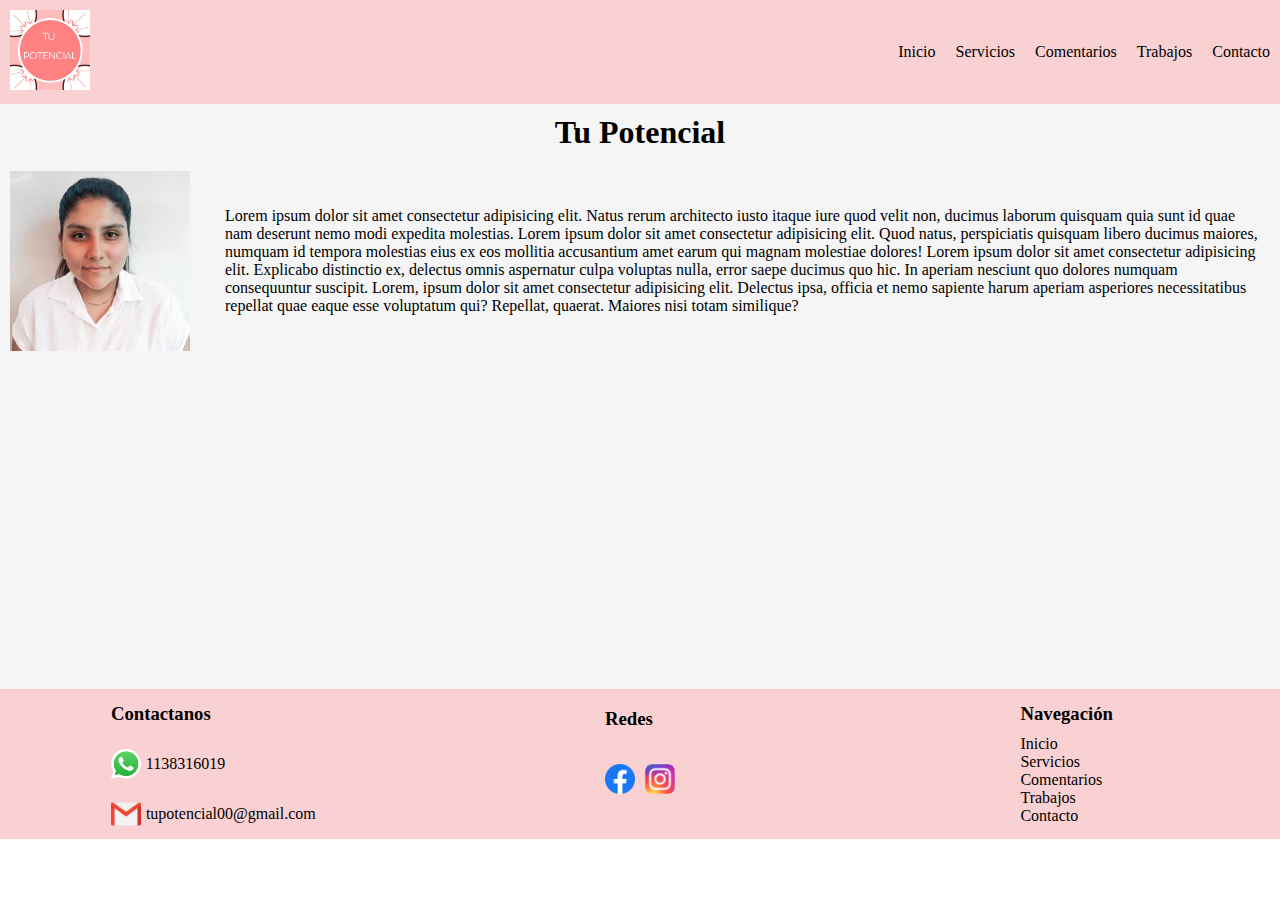
<file: index.html>
<!DOCTYPE html>
<html lang="es">

<head>
    <meta charset="UTF-8">
    <meta http-equiv="X-UA-Compatible" content="IE=edge">
    <meta name="viewport" content="width=device-width, initial-scale=1.0">
    <link rel="stylesheet" href="./css/style.css">
    <title>Tu Potencial</title>
</head>

<body>
    <header class="contenedor-header">
        <div class="caja-logo">
            <a href="index.html">
                <img src="./img/logo.jpeg" class="logo">
            </a>
        </div>
        <nav>
            <ul class="caja-nav">
                <li class="paginas"><a href="./index.html">Inicio</a></li>
                <li class="paginas"><a href="./pages/servicios.html">Servicios</a></li>
                <li class="paginas"><a href="./pages/comentarios.html">Comentarios</a></li>
                <li class="paginas"><a href="./pages/trabajos.html">Trabajos</a></li>
                <li class="paginas"><a href="./pages/contacto.html">Contacto</a></li>
            </ul>
        </nav>
    </header>
    <main class="caja-index">
        <h1>Tu Potencial</h1>
        <div class="inicio">
            <img src="./img/nadia.jpeg" alt="Nadia" class="nadia">
            <p class="parrafo-index">
                Lorem ipsum dolor sit amet consectetur adipisicing elit. Natus rerum architecto
                iusto
                itaque iure quod velit
                non, ducimus laborum quisquam quia sunt id quae nam deserunt nemo modi expedita molestias.
                Lorem ipsum dolor sit amet consectetur adipisicing elit. Quod natus, perspiciatis quisquam libero
                ducimus
                maiores, numquam id tempora molestias eius ex eos mollitia accusantium amet earum qui magnam molestiae
                dolores!
                Lorem ipsum dolor sit amet consectetur adipisicing elit. Explicabo distinctio ex, delectus omnis
                aspernatur
                culpa voluptas nulla, error saepe ducimus quo hic. In aperiam nesciunt quo dolores numquam consequuntur
                suscipit.
                Lorem, ipsum dolor sit amet consectetur adipisicing elit. Delectus ipsa, officia et nemo sapiente harum
                aperiam asperiores necessitatibus repellat quae eaque esse voluptatum qui? Repellat, quaerat. Maiores
                nisi
                totam similique?
            </p>
        </div>
    </main>
    <footer class="caja-footer">
        <div class="caja-contact-footer">
            <h3 class="contactanos">Contactanos</h3>
            <div class="telefono">
                <img src="./img/whatsapp-logo-11.png" alt="telefono" class="img-footer">
                <p>1138316019</p>
            </div>
            <div class="mail">
                <img src="./img/gmail-logo.png" alt="mail" class="img-footer">
                <p>tupotencial00@gmail.com</p>
            </div>
        </div>
        <div class="caja-redes">
            <h3 class="redes">Redes</h3>
            <ol class="redes-link">
                <li><a href="www.facebook.com"><img src="./img/Facebook_f_logo_(2019).png" alt="facebook" class="img-footer"></a></li>
                <li><a href="www.instagram.com"><img src="./img/Instagram_logo_2016.png" alt="instagram" class="img-footer"></a></li>
            </ol>
        </div>
        <div class="caja-nav-foot">
            <h3 class="navegacion">Navegación</h3>
            <ol class="nav-foot">
                <li><a href="./index.html">Inicio</a></li>
                <li><a href="./pages/servicios.html">Servicios</a></li>
                <li><a href="./pages/comentarios.html">Comentarios</a></li>
                <li><a href="./pages/trabajos.html">Trabajos</a></li>
                <li><a href="./pages/contacto.html">Contacto</a></li>
            </ol>
        </div>
    </footer>
</body>

</html>
</file>
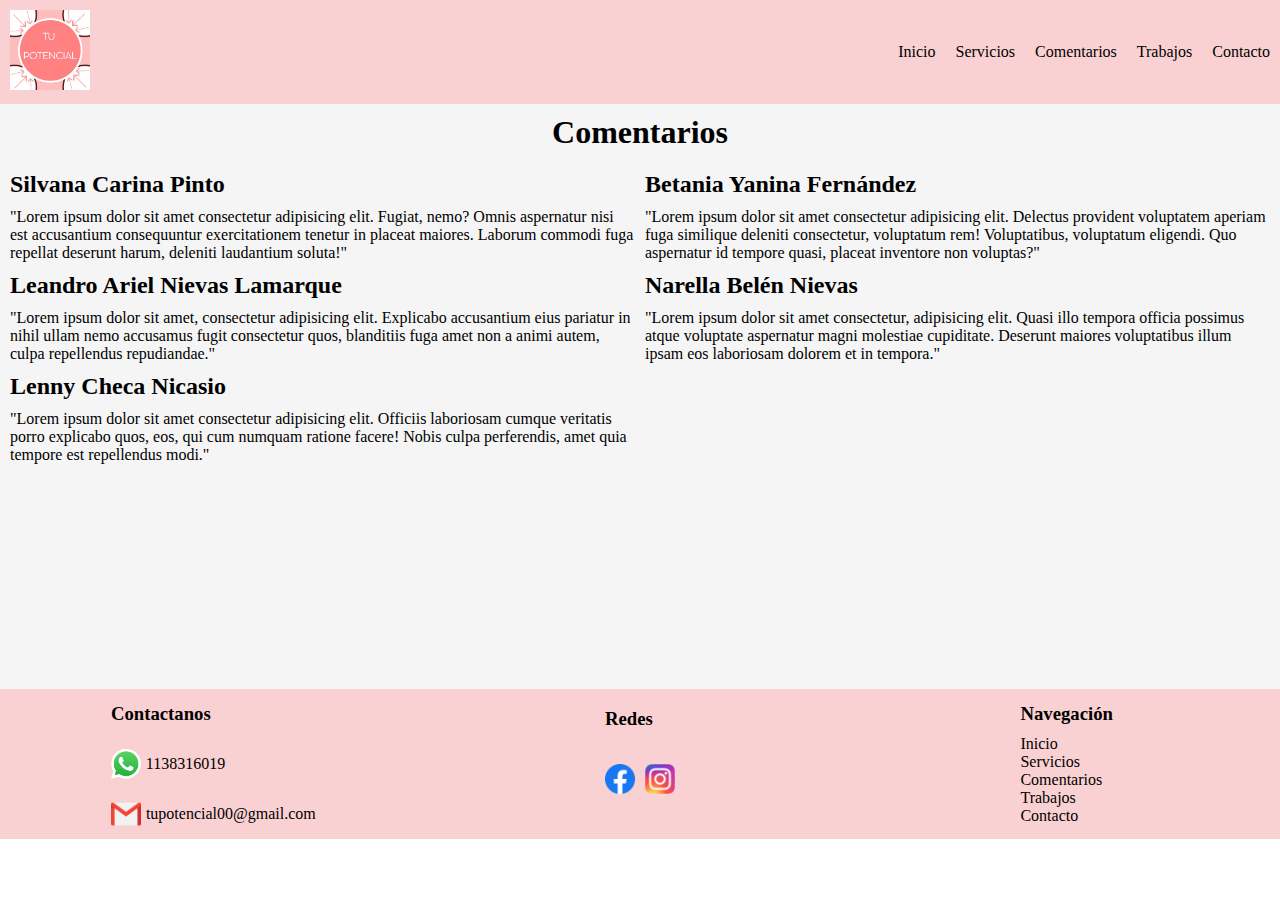
<file: pages/comentarios.html>
<!DOCTYPE html>
<html lang="es">

<head>
    <meta charset="UTF-8">
    <meta http-equiv="X-UA-Compatible" content="IE=edge">
    <meta name="viewport" content="width=device-width, initial-scale=1.0">
    <link rel="stylesheet" href="../css/style.css">
    <title>Tu Potencial</title>
</head>

<body>
    <header class="contenedor-header">
        <div class="caja-logo">
            <a href="index.html">
                <img src="../img/logo.jpeg" class="logo">
            </a>
        </div>
        <nav>
            <ul class="caja-nav">
                <li class="paginas"><a href="../index.html">Inicio</a></li>
                <li class="paginas"><a href="./servicios.html">Servicios</a></li>
                <li class="paginas"><a href="./comentarios.html">Comentarios</a></li>
                <li class="paginas"><a href="./trabajos.html">Trabajos</a></li>
                <li class="paginas"><a href="./contacto.html">Contacto</a></li>
            </ul>
        </nav>
    </header>
    <main class="caja-coment">
        <h1>Comentarios</h1>
        <div class="caja-serv-comen">
            <div class="serv-comentarios">
                <h2>Silvana Carina Pinto</h2>
                <p>"Lorem ipsum dolor sit amet consectetur adipisicing elit. Fugiat, nemo? Omnis aspernatur nisi est
                    accusantium consequuntur exercitationem tenetur in placeat maiores. Laborum commodi fuga repellat
                    deserunt harum, deleniti laudantium soluta!"</p>
            </div>
            <div class="serv-comentarios">
                <h2>Betania Yanina Fernández</h2>
                <p>"Lorem ipsum dolor sit amet consectetur adipisicing elit. Delectus provident voluptatem aperiam fuga
                    similique deleniti consectetur, voluptatum rem! Voluptatibus, voluptatum eligendi. Quo aspernatur id
                    tempore quasi, placeat inventore non voluptas?"</p>
            </div>
            <div class="serv-comentarios">
                <h2>Leandro Ariel Nievas Lamarque</h2>
                <p>"Lorem ipsum dolor sit amet, consectetur adipisicing elit. Explicabo accusantium eius pariatur in
                    nihil
                    ullam nemo accusamus fugit consectetur quos, blanditiis fuga amet non a animi autem, culpa
                    repellendus
                    repudiandae."</p>
            </div>
            <div class="serv-comentarios">
                <h2>Narella Belén Nievas</h2>
                <p>"Lorem ipsum dolor sit amet consectetur, adipisicing elit. Quasi illo tempora officia possimus atque
                    voluptate aspernatur magni molestiae cupiditate. Deserunt maiores voluptatibus illum ipsam eos
                    laboriosam dolorem et in tempora."</p>
            </div>
            <div class="serv-comentarios">
                <h2>Lenny Checa Nicasio</h2>
                <p>"Lorem ipsum dolor sit amet consectetur adipisicing elit. Officiis laboriosam cumque veritatis porro
                    explicabo quos, eos, qui cum numquam ratione facere! Nobis culpa perferendis, amet quia tempore est
                    repellendus modi."</p>
            </div>
        </div>
    </main>
    <footer class="caja-footer">
        <div class="caja-contact-footer">
            <h3 class="contactanos">Contactanos</h3>
            <div class="telefono">
                <img src="../img/whatsapp-logo-11.png" alt="telefono" class="img-footer">
                <p>1138316019</p>
            </div>
            <div class="mail">
                <img src="../img/gmail-logo.png" alt="mail" class="img-footer">
                <p>tupotencial00@gmail.com</p>
            </div>
        </div>
        <div class="caja-redes">
            <h3 class="redes">Redes</h3>
            <ol class="redes-link">
                <li><a href="www.facebook.com"><img src="../img/Facebook_f_logo_(2019).png" alt="facebook" class="img-footer"></a></li>
                <li><a href="www.instagram.com"><img src="../img/Instagram_logo_2016.png" alt="instagram" class="img-footer"></a></li>
            </ol>
        </div>
        <div class="caja-nav-foot">
            <h3 class="navegacion">Navegación</h3>
            <ol class="nav-foot">
                <li><a href="../index.html">Inicio</a></li>
                <li><a href="./servicios.html">Servicios</a></li>
                <li><a href="./comentarios.html">Comentarios</a></li>
                <li><a href="./trabajos.html">Trabajos</a></li>
                <li><a href="./contacto.html">Contacto</a></li>
            </ol>
        </div>
    </footer>
</body>

</html>
</file>
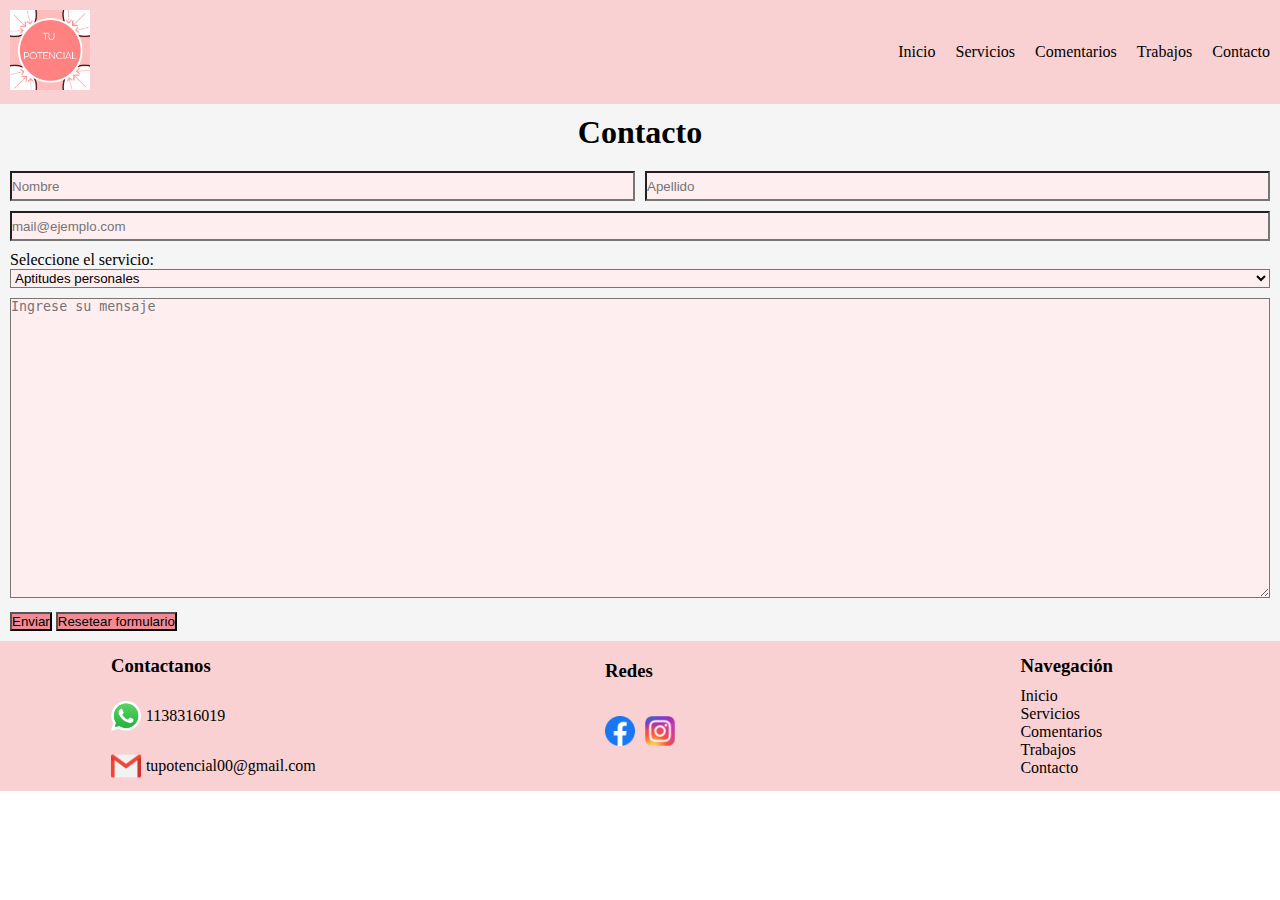
<file: pages/contacto.html>
<!DOCTYPE html>
<html lang="es">
<head>
    <meta charset="UTF-8">
    <meta http-equiv="X-UA-Compatible" content="IE=edge">
    <meta name="viewport" content="width=device-width, initial-scale=1.0">
    <link rel="stylesheet" href="../css/style.css">
    <title>Tu Potencial</title>
</head>
<body>
    <header class="contenedor-header">
        <div class="caja-logo">
            <a href="index.html">
                <img src="../img/logo.jpeg" class="logo">
            </a>
        </div>
        <nav>
            <ul class="caja-nav">
                <li class="paginas"><a href="../index.html">Inicio</a></li>
                <li class="paginas"><a href="./servicios.html">Servicios</a></li>
                <li class="paginas"><a href="./comentarios.html">Comentarios</a></li>
                <li class="paginas"><a href="./trabajos.html">Trabajos</a></li>
                <li class="paginas"><a href="./contacto.html">Contacto</a></li>
            </ul>
        </nav>
    </header>
    <main class="caja-contacto">
        <h1>Contacto</h1>
        <form action="" class="formulario">
            <div class="nombre">
                <input type="text" id="nombre-usuario" placeholder="Nombre" required class="nombre-input">
            </div>
            <div class="apellido">
                <input type="text" id="apellido-usuario" placeholder="Apellido" required class="apellido-input">
            </div>
            <div class="email">
                <input type="email" id="email-usuario" placeholder="mail@ejemplo.com" required class="email-input">
            </div>
            <div class="selec-serv">
                <label for="seleccione-servicio">Seleccione el servicio:</label>
                <select name="" id="seleccione-servicio" aria-placeholder="Seleccione el servicio" class="serv">
                    <option value="aptitudes-personales">Aptitudes personales</option>
                    <option value="armado-cv">Armado de CV</option>
                    <option value="proceso-busqueda">Acompañamiento durante el proceso de búsqueda</option>
                    <option value="entrevista-laboral">Preparación para la entrevista laboral</option>
                    <option value="desempeño-laboral">Optimización de desempeño laboral</option>
                </select>
            </div>
            <div class="mensaje">
                <textarea name="" id="mensaje-usuario" cols="30" rows="10" placeholder="Ingrese su mensaje" class="mensaje-input"></textarea>
            </div>
            <div>
                <input type="submit" value="Enviar" class="boton-contact">
                <input type="reset" value="Resetear formulario" class="boton-contact">
            </div>
        </form>
    </main>
    <footer class="caja-footer">
        <div class="caja-contact-footer">
            <h3 class="contactanos">Contactanos</h3>
            <div class="telefono">
                <img src="../img/whatsapp-logo-11.png" alt="telefono" class="img-footer">
                <p>1138316019</p>
            </div>
            <div class="mail">
                <img src="../img/gmail-logo.png" alt="mail" class="img-footer">
                <p>tupotencial00@gmail.com</p>
            </div>
        </div>
        <div class="caja-redes">
            <h3 class="redes">Redes</h3>
            <ol class="redes-link">
                <li><a href="www.facebook.com"><img src="../img/Facebook_f_logo_(2019).png" alt="facebook" class="img-footer"></a></li>
                <li><a href="www.instagram.com"><img src="../img/Instagram_logo_2016.png" alt="instagram" class="img-footer"></a></li>
            </ol>
        </div>
        <div class="caja-nav-foot">
            <h3 class="navegacion">Navegación</h3>
            <ol class="nav-foot">
                <li><a href="../index.html">Inicio</a></li>
                <li><a href="./servicios.html">Servicios</a></li>
                <li><a href="./comentarios.html">Comentarios</a></li>
                <li><a href="./trabajos.html">Trabajos</a></li>
                <li><a href="./contacto.html">Contacto</a></li>
            </ol>
        </div>
    </footer>
</body>
</html>
</file>
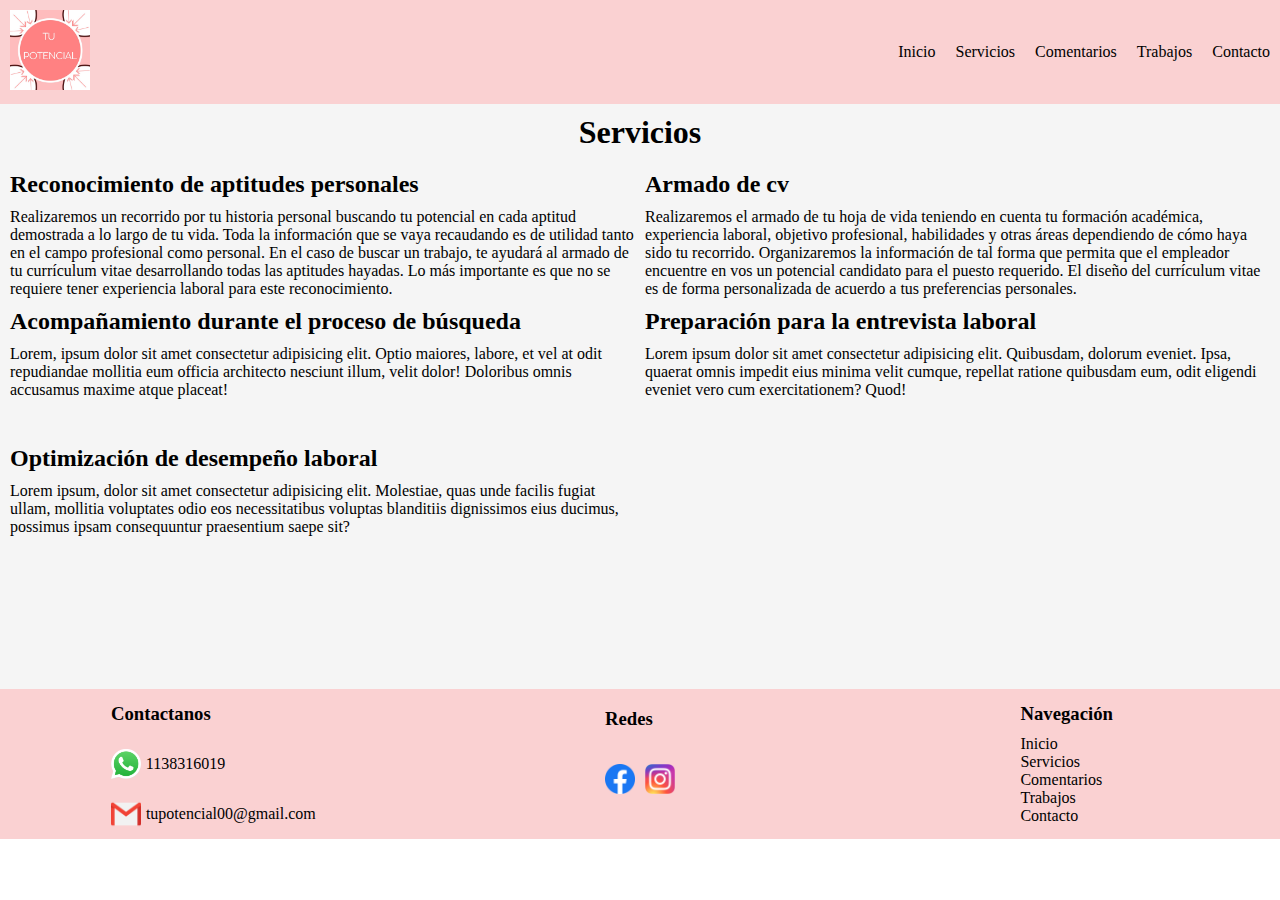
<file: pages/servicios.html>
<!DOCTYPE html>
<html lang="es">

<head>
    <meta charset="UTF-8">
    <meta http-equiv="X-UA-Compatible" content="IE=edge">
    <meta name="viewport" content="width=device-width, initial-scale=1.0">
    <link rel="stylesheet" href="../css/style.css">
    <title>Tu Potencial</title>
</head>

<body>
    <header class="contenedor-header">
        <div class="caja-logo">
            <a href="index.html">
                <img src="../img/logo.jpeg" class="logo">
            </a>
        </div>
        <nav>
            <ul class="caja-nav">
                <li class="paginas"><a href="../index.html">Inicio</a></li>
                <li class="paginas"><a href="./servicios.html">Servicios</a></li>
                <li class="paginas"><a href="./comentarios.html">Comentarios</a></li>
                <li class="paginas"><a href="./trabajos.html">Trabajos</a></li>
                <li class="paginas"><a href="./contacto.html">Contacto</a></li>
            </ul>
        </nav>
    </header>
    <main class="caja-servicios">
        <h1>Servicios</h1>
        <div class="caja-serv-comen">
            <section class="serv-comentarios">
                <h2>Reconocimiento de aptitudes personales</h2>
                <p>Realizaremos un recorrido por tu historia personal buscando tu potencial en cada aptitud demostrada a
                    lo
                    largo de tu vida. Toda la información que se vaya recaudando es de utilidad tanto en el campo
                    profesional como personal. En el caso de buscar un trabajo, te ayudará al armado de tu currículum
                    vitae
                    desarrollando todas las aptitudes hayadas. Lo más importante es que no se requiere tener experiencia
                    laboral para este reconocimiento.</p>
            </section>
            <section class="serv-comentarios">
                <h2>Armado de cv</h2>
                <p>Realizaremos el armado de tu hoja de vida teniendo en cuenta tu formación académica, experiencia
                    laboral,
                    objetivo profesional, habilidades y otras áreas dependiendo de cómo haya sido tu recorrido.
                    Organizaremos la información de tal forma que permita que el empleador encuentre en vos un potencial
                    candidato para el puesto requerido. El diseño del currículum vitae es de forma personalizada de
                    acuerdo
                    a tus preferencias personales.</p>
            </section>
            <section class="serv-comentarios">
                <h2>Acompañamiento durante el proceso de búsqueda</h2>
                <p>Lorem, ipsum dolor sit amet consectetur adipisicing elit. Optio maiores, labore, et vel at odit
                    repudiandae mollitia eum officia architecto nesciunt illum, velit dolor! Doloribus omnis accusamus
                    maxime atque placeat!</p>
            </section>
            <section class="serv-comentarios">
                <h2>Preparación para la entrevista laboral</h2>
                <p>Lorem ipsum dolor sit amet consectetur adipisicing elit. Quibusdam, dolorum eveniet. Ipsa, quaerat
                    omnis
                    impedit eius minima velit cumque, repellat ratione quibusdam eum, odit eligendi eveniet vero cum
                    exercitationem? Quod!</p>
            </section>
            <section class="serv-comentarios">
                <h2>Optimización de desempeño laboral</h2>
                <p>Lorem ipsum, dolor sit amet consectetur adipisicing elit. Molestiae, quas unde facilis fugiat ullam,
                    mollitia voluptates odio eos necessitatibus voluptas blanditiis dignissimos eius ducimus, possimus
                    ipsam
                    consequuntur praesentium saepe sit?</p>
            </section>
        </div>
    </main>
    <footer class="caja-footer">
        <div class="caja-contact-footer">
            <h3 class="contactanos">Contactanos</h3>
            <div class="telefono">
                <img src="../img/whatsapp-logo-11.png" alt="telefono" class="img-footer">
                <p>1138316019</p>
            </div>
            <div class="mail">
                <img src="../img/gmail-logo.png" alt="mail" class="img-footer">
                <p>tupotencial00@gmail.com</p>
            </div>
        </div>
        <div class="caja-redes">
            <h3 class="redes">Redes</h3>
            <ol class="redes-link">
                <li><a href="www.facebook.com"><img src="../img/Facebook_f_logo_(2019).png" alt="facebook" class="img-footer"></a></li>
                <li><a href="www.instagram.com"><img src="../img/Instagram_logo_2016.png" alt="instagram" class="img-footer"></a></li>
            </ol>
        </div>
        <div class="caja-nav-foot">
            <h3 class="navegacion">Navegación</h3>
            <ol class="nav-foot">
                <li><a href="../index.html">Inicio</a></li>
                <li><a href="./servicios.html">Servicios</a></li>
                <li><a href="./comentarios.html">Comentarios</a></li>
                <li><a href="./trabajos.html">Trabajos</a></li>
                <li><a href="./contacto.html">Contacto</a></li>
            </ol>
        </div>
    </footer>
</body>

</html>
</file>
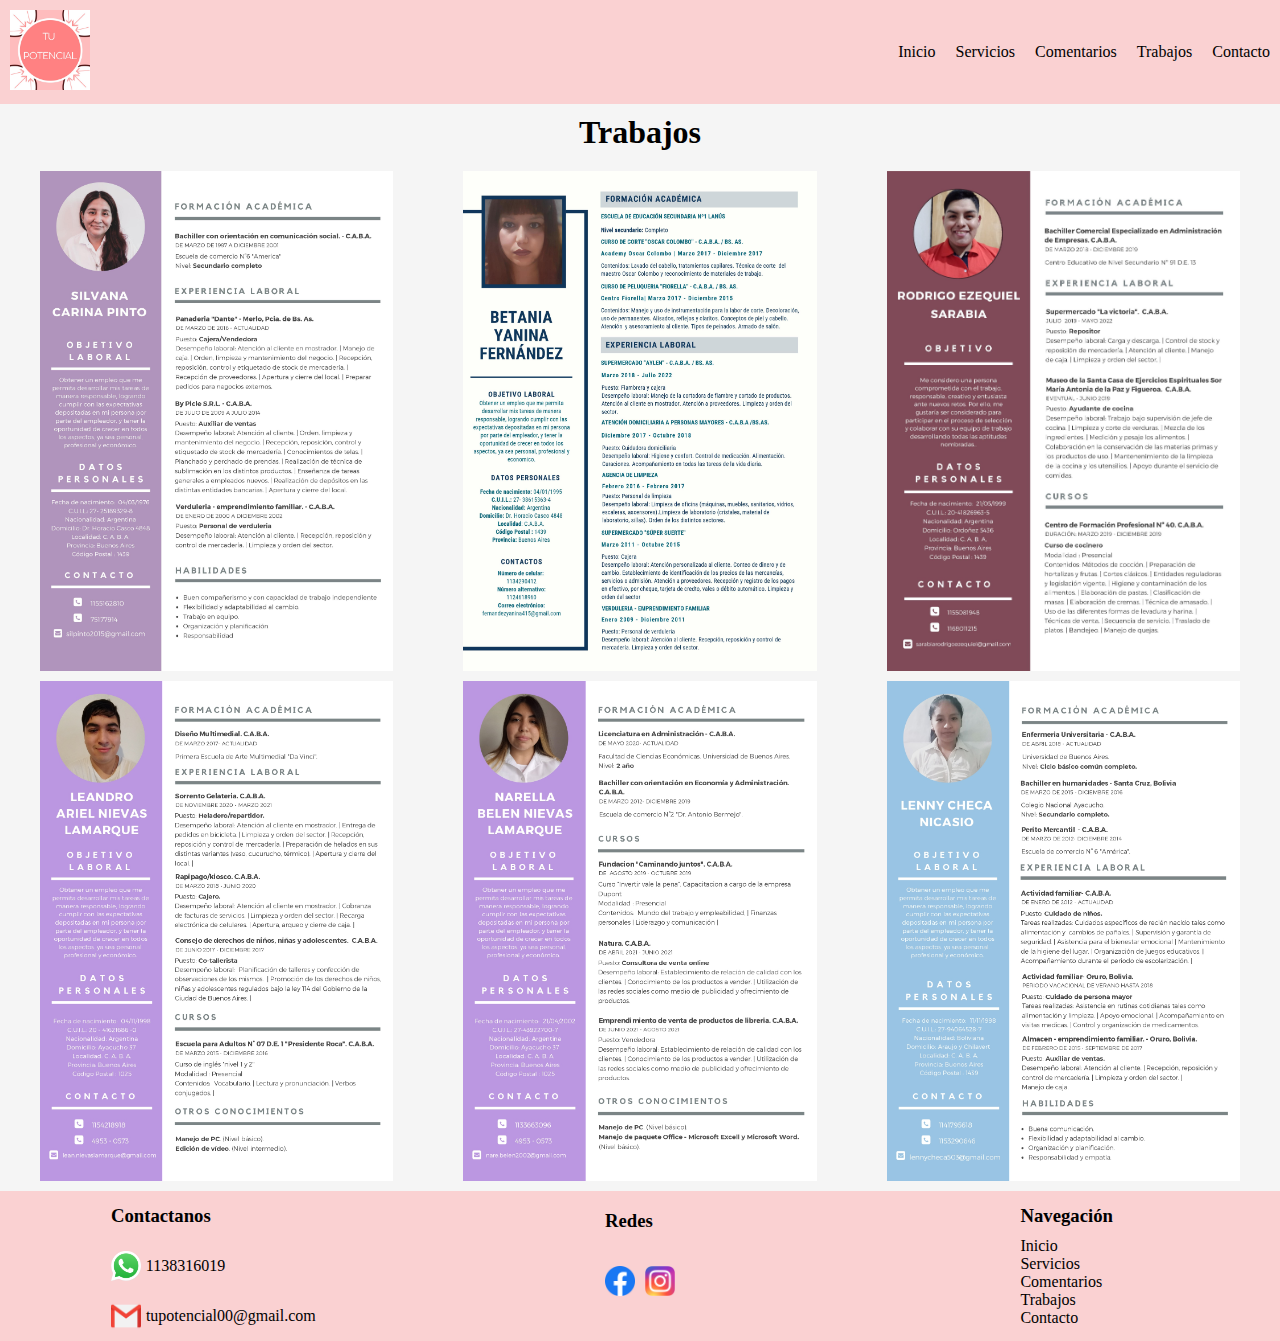
<file: pages/trabajos.html>
<!DOCTYPE html>
<html lang="es">
<head>
    <meta charset="UTF-8">
    <meta http-equiv="X-UA-Compatible" content="IE=edge">
    <meta name="viewport" content="width=device-width, initial-scale=1.0">
    <link rel="stylesheet" href="../css/style.css">
    <title>Tu Potencial</title>
</head>
<body>
    <header class="contenedor-header">
        <div class="caja-logo">
            <a href="index.html">
                <img src="../img/logo.jpeg" class="logo">
            </a>
        </div>
        <nav>
            <ul class="caja-nav">
                <li class="paginas"><a href="../index.html">Inicio</a></li>
                <li class="paginas"><a href="./servicios.html">Servicios</a></li>
                <li class="paginas"><a href="./comentarios.html">Comentarios</a></li>
                <li class="paginas"><a href="./trabajos.html">Trabajos</a></li>
                <li class="paginas"><a href="./contacto.html">Contacto</a></li>
            </ul>
        </nav>
    </header>
    <main>
        <h1>Trabajos</h1>
        <div class="caja-curriculum">
            <img src="../img/silvana.jpg" alt="Silvana" class="curriculum">
            <img src="../img/betania.jpg" alt="Betania" class="curriculum">
            <img src="../img/rodrigo.jpg" alt="Rodrigo" class="curriculum">
            <img src="../img/leandro.jpg" alt="Leandro" class="curriculum">
            <img src="../img/narella.jpg" alt="Narella" class="curriculum">
            <img src="../img/lenny.jpg" alt="Lenny" class="curriculum">
        </div>
    </main>
    <footer class="caja-footer">
        <div class="caja-contact-footer">
            <h3 class="contactanos">Contactanos</h3>
            <div class="telefono">
                <img src="../img/whatsapp-logo-11.png" alt="telefono" class="img-footer">
                <p>1138316019</p>
            </div>
            <div class="mail">
                <img src="../img/gmail-logo.png" alt="mail" class="img-footer">
                <p>tupotencial00@gmail.com</p>
            </div>
        </div>
        <div class="caja-redes">
            <h3 class="redes">Redes</h3>
            <ol class="redes-link">
                <li><a href="www.facebook.com"><img src="../img/Facebook_f_logo_(2019).png" alt="facebook" class="img-footer"></a></li>
                <li><a href="www.instagram.com"><img src="../img/Instagram_logo_2016.png" alt="instagram" class="img-footer"></a></li>
            </ol>
        </div>
        <div class="caja-nav-foot">
            <h3 class="navegacion">Navegación</h3>
            <ol class="nav-foot">
                <li><a href="../index.html">Inicio</a></li>
                <li><a href="./servicios.html">Servicios</a></li>
                <li><a href="./comentarios.html">Comentarios</a></li>
                <li><a href="./trabajos.html">Trabajos</a></li>
                <li><a href="./contacto.html">Contacto</a></li>
            </ol>
        </div>
    </footer>
</body>
</html>
</file>
<file: css/style.css>
/*----- General -----*/

* {
    margin: 0;
    padding: 0;
    box-sizing: border-box;
}

a {
    text-decoration: none;
    color: black;
}

ul,
ol {
    list-style: none;
}

h1 {
    text-align: center;
    padding: 10px;
}

main {
    background-color: whitesmoke;
}

/*----- Header -----*/

.logo {
    width: 80px;
    margin: 10px;
}

.contenedor-header {
    display: flex;
    justify-content: space-between;
    align-items: center;
    background-color: rgba(250, 209, 210, 1);
    padding: auto;
}

.caja-nav {
    display: flex;
    gap: 20px;
    padding-right: 10px;
}

/*----- Main index -----*/

.inicio {
    display: flex;
    flex-direction: column;
    align-items: center;
    gap: 10px;
}

.nadia {
    height: 200px;
}

.parrafo-index {
    margin: 15px;
}

/*----- Main servicios y Comentarios -----*/

.caja-serv-comen {
    display: grid;
    grid-template-rows: repeat(4, 1fr);
    gap: 10px;
    padding: 10px;
}

.serv-comentarios {
    display: flex;
    flex-direction: column;
    gap: 10px;
}

/*----- Trabajos -----*/

.caja-curriculum {
    display: grid;
    grid-template-rows: repeat(6, 1fr);
    gap: 10px;
    justify-items: center;
    padding: 10px;
}

.curriculum {
    height: 500px;
}

/*----- Contacto -----*/

input,
select,
textarea {
    background-color: #ffeef0;
}

.formulario {
    display: grid;
    justify-items: stretch;
    grid-template-columns: repeat(2, 1fr);
    gap: 10px;
    padding: 10px;
}

.nombre,
.apellido,
.email,
.selec-serv,
.mensaje {
    grid-column: span 2;
}

.nombre-input,
.apellido-input {
    width: 100%;
    height: 30px;
}

.email-input {
    width: 100%;
    height: 30px;
}

.serv {
    width: 100%;
}

.mensaje-input {
    width: 100%;
    height: 300px;
}

.boton-contact {
    background-color: #f08b95;
}

/*----- Footer -----*/

.img-footer {
    height: 30px;
}

.caja-footer {
    background-color: rgba(250, 209, 210, 1);
    display: grid;
    grid-template-columns: repeat(3, 1fr);
    justify-items: center;
}

/* Footer-Contact */

.caja-contact-footer {
    display: grid;
    grid-template-rows: repeat(3, 1fr);
    align-items: center;
}

.telefono {
    display: flex;
    align-items: center;
    gap: 5px;
}

.mail {
    display: flex;
    align-items: center;
    margin-bottom: 10px;
    margin-top: 10px;
    gap: 5px;
}

/* Redes */

.caja-redes {
    display: grid;
    grid-template-rows: repeat(2, 1fr);
}

.redes {
    align-self: center;
    padding-bottom: 15px;
}

.redes-link {
    display: flex;
    gap: 10px;
}

/* Nav-Footer */

.caja-nav-foot {
    display: flex;
    flex-direction: column;
    justify-content: center;
    gap: 10px;
}

@media (min-width: 768px) {

    /*----- Main index -----*/

    .caja-index {
        height: 65vh;
    }

    .inicio {
        display: flex;
        flex-direction: row;
        gap: 10px;
    }

    .nadia {
        padding: 10px;
    }

    /*----- Contacto -----*/

    .formulario {
        display: grid;
        grid-template-columns: repeat(2, 1fr);
        justify-items: stretch;
        gap: 10px;
        padding: 10px;
    }

    .nombre,
    .apellido {
        grid-column: span 1;
    }

    .nombre-input,
    .apellido-input {
        width: 100%;
        height: 30px;
    }

    .email {
        grid-column: span 2;
    }

    .email-input {
        width: 100%;
        height: 30px;
    }

    .selec-serv {
        grid-column: span 2;
    }

    .serv {
        width: 100%;
    }

    .mensaje {
        grid-column: span 2;
    }

    .mensaje-input {
        width: 100%;
        height: 300px;
    }

}

@media (min-width: 768px) and (max-width: 1200px) {

    /*----- Main Servicios y Comentarios -----*/

    .caja-servicios {
        height: auto;
    }

    .caja-coment {
        height: auto;
    }

    .caja-serv-comen {
        display: grid;
        grid-template-columns: repeat(2, 1fr);
        grid-template-rows: repeat(2, 1fr);
        gap: 10px;
    }

    /*----- Trabajos -----*/

    .caja-curriculum {
        display: grid;
        grid-template-columns: repeat(2, 1fr);
        grid-template-rows: repeat(3, 1fr);
    }
}

@media (min-width: 1200px) {

    /*----- Main Servicios y Comentarios -----*/

    .caja-servicios {
        height: 65vh;
    }

    .caja-coment {
        height: 65vh;
    }

    .caja-serv-comen {
        display: grid;
        grid-template-columns: repeat(2, 1fr);
        grid-template-rows: repeat(2, 1fr);
        gap: 10px;
    }

    /*----- Trabajos -----*/

    .caja-curriculum {
        display: grid;
        grid-template-columns: repeat(3, 1fr);
        grid-template-rows: repeat(2, 1fr);
    }
}
</file>
